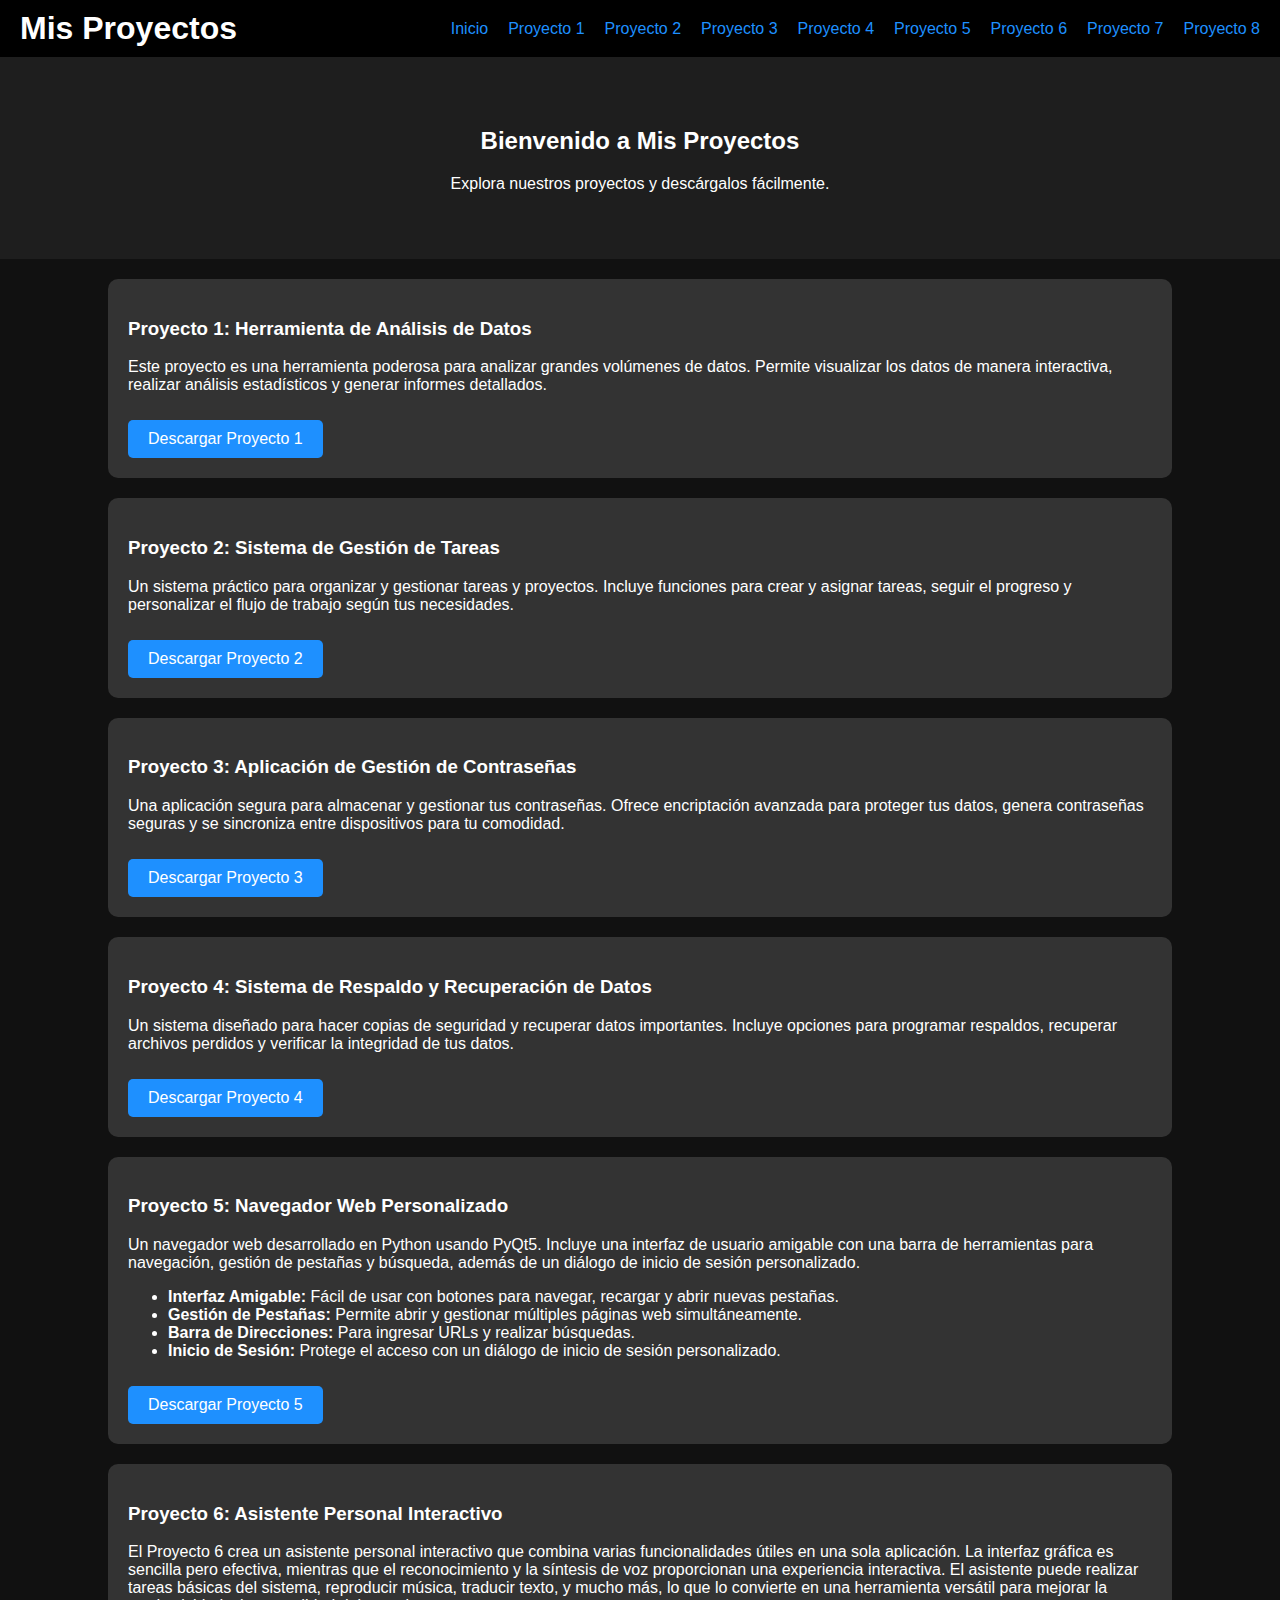
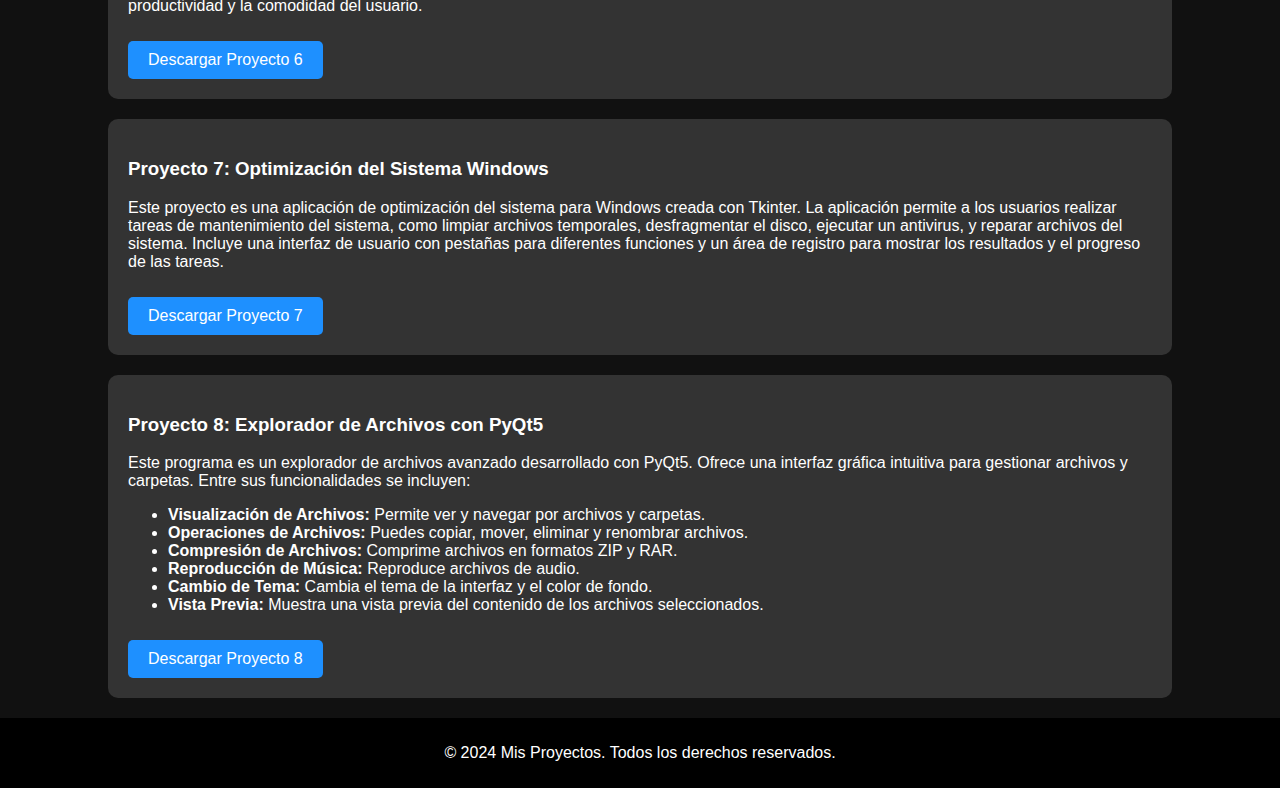
<file: images/index.html>
<!DOCTYPE html>
<html lang="es">
<head>
    <meta charset="UTF-8">
    <meta name="viewport" content="width=device-width, initial-scale=1.0">
    <title>Mis Proyectos</title>
    <link rel="stylesheet" href="styles.css">
</head>
<body>
    <header>
        <div class="logo">
            <h1>Mis Proyectos</h1>
        </div>
        <nav>
            <ul>
                <li><a href="#home">Inicio</a></li>
                <li><a href="#proyecto1">Proyecto 1</a></li>
                <li><a href="#proyecto2">Proyecto 2</a></li>
                <li><a href="#proyecto3">Proyecto 3</a></li>
                <li><a href="#proyecto4">Proyecto 4</a></li>
                <li><a href="#proyecto5">Proyecto 5</a></li>
                <li><a href="#proyecto6">Proyecto 6</a></li>
                <li><a href="#proyecto7">Proyecto 7</a></li>
                <li><a href="#proyecto8">Proyecto 8</a></li>
            </ul>
        </nav>
    </header>

    <section id="home" class="hero">
        <h2>Bienvenido a Mis Proyectos</h2>
        <p>Explora nuestros proyectos y descárgalos fácilmente.</p>
    </section>

    <main>
        <!-- Proyecto 1 -->
        <section id="proyecto1" class="project-card">
            <h3>Proyecto 1: Herramienta de Análisis de Datos</h3>
            <p>Este proyecto es una herramienta poderosa para analizar grandes volúmenes de datos. Permite visualizar los datos de manera interactiva, realizar análisis estadísticos y generar informes detallados.</p>
            <a href="https://mega.nz/file/XXXX" class="project-link" target="_blank" rel="noopener noreferrer">Descargar Proyecto 1</a>
        </section>

        <!-- Proyecto 2 -->
        <section id="proyecto2" class="project-card">
            <h3>Proyecto 2: Sistema de Gestión de Tareas</h3>
            <p>Un sistema práctico para organizar y gestionar tareas y proyectos. Incluye funciones para crear y asignar tareas, seguir el progreso y personalizar el flujo de trabajo según tus necesidades.</p>
            <a href="https://mega.nz/file/YYYY" class="project-link" target="_blank" rel="noopener noreferrer">Descargar Proyecto 2</a>
        </section>

        <!-- Proyecto 3 -->
        <section id="proyecto3" class="project-card">
            <h3>Proyecto 3: Aplicación de Gestión de Contraseñas</h3>
            <p>Una aplicación segura para almacenar y gestionar tus contraseñas. Ofrece encriptación avanzada para proteger tus datos, genera contraseñas seguras y se sincroniza entre dispositivos para tu comodidad.</p>
            <a href="https://mega.nz/file/ZZZZ" class="project-link" target="_blank" rel="noopener noreferrer">Descargar Proyecto 3</a>
        </section>

        <!-- Proyecto 4 -->
        <section id="proyecto4" class="project-card">
            <h3>Proyecto 4: Sistema de Respaldo y Recuperación de Datos</h3>
            <p>Un sistema diseñado para hacer copias de seguridad y recuperar datos importantes. Incluye opciones para programar respaldos, recuperar archivos perdidos y verificar la integridad de tus datos.</p>
            <a href="https://mega.nz/file/ABCD" class="project-link" target="_blank" rel="noopener noreferrer">Descargar Proyecto 4</a>
        </section>

        <!-- Proyecto 5 -->
        <section id="proyecto5" class="project-card">
            <h3>Proyecto 5: Navegador Web Personalizado</h3>
            <p>Un navegador web desarrollado en Python usando PyQt5. Incluye una interfaz de usuario amigable con una barra de herramientas para navegación, gestión de pestañas y búsqueda, además de un diálogo de inicio de sesión personalizado.</p>
            <ul>
                <li><strong>Interfaz Amigable:</strong> Fácil de usar con botones para navegar, recargar y abrir nuevas pestañas.</li>
                <li><strong>Gestión de Pestañas:</strong> Permite abrir y gestionar múltiples páginas web simultáneamente.</li>
                <li><strong>Barra de Direcciones:</strong> Para ingresar URLs y realizar búsquedas.</li>
                <li><strong>Inicio de Sesión:</strong> Protege el acceso con un diálogo de inicio de sesión personalizado.</li>
            </ul>
            <a href="https://mega.nz/file/EFGH" class="project-link" target="_blank" rel="noopener noreferrer">Descargar Proyecto 5</a>
        </section>

        <!-- Proyecto 6 -->
        <section id="proyecto6" class="project-card">
            <h3>Proyecto 6: Asistente Personal Interactivo</h3>
            <p>El Proyecto 6 crea un asistente personal interactivo que combina varias funcionalidades útiles en una sola aplicación. La interfaz gráfica es sencilla pero efectiva, mientras que el reconocimiento y la síntesis de voz proporcionan una experiencia interactiva. El asistente puede realizar tareas básicas del sistema, reproducir música, traducir texto, y mucho más, lo que lo convierte en una herramienta versátil para mejorar la productividad y la comodidad del usuario.</p>
            <a href="https://mega.nz/file/IJKL" class="project-link" target="_blank" rel="noopener noreferrer">Descargar Proyecto 6</a>
        </section>

        <!-- Proyecto 7 -->
        <section id="proyecto7" class="project-card">
            <h3>Proyecto 7: Optimización del Sistema Windows</h3>
            <p>Este proyecto es una aplicación de optimización del sistema para Windows creada con Tkinter. La aplicación permite a los usuarios realizar tareas de mantenimiento del sistema, como limpiar archivos temporales, desfragmentar el disco, ejecutar un antivirus, y reparar archivos del sistema. Incluye una interfaz de usuario con pestañas para diferentes funciones y un área de registro para mostrar los resultados y el progreso de las tareas.</p>
            <a href="https://mega.nz/file/JKLM" class="project-link" target="_blank" rel="noopener noreferrer">Descargar Proyecto 7</a>
        </section>

        <!-- Proyecto 8 -->
        <section id="proyecto8" class="project-card">
            <h3>Proyecto 8: Explorador de Archivos con PyQt5</h3>
            <p>Este programa es un explorador de archivos avanzado desarrollado con PyQt5. Ofrece una interfaz gráfica intuitiva para gestionar archivos y carpetas. Entre sus funcionalidades se incluyen:</p>
            <ul>
                <li><strong>Visualización de Archivos:</strong> Permite ver y navegar por archivos y carpetas.</li>
                <li><strong>Operaciones de Archivos:</strong> Puedes copiar, mover, eliminar y renombrar archivos.</li>
                <li><strong>Compresión de Archivos:</strong> Comprime archivos en formatos ZIP y RAR.</li>
                <li><strong>Reproducción de Música:</strong> Reproduce archivos de audio.</li>
                <li><strong>Cambio de Tema:</strong> Cambia el tema de la interfaz y el color de fondo.</li>
                <li><strong>Vista Previa:</strong> Muestra una vista previa del contenido de los archivos seleccionados.</li>
            </ul>
            <a href="https://mega.nz/file/NOPQ" class="project-link" target="_blank" rel="noopener noreferrer">Descargar Proyecto 8</a>
        </section>
    </main>

    <footer>
        <p>&copy; 2024 Mis Proyectos. Todos los derechos reservados.</p>
    </footer>
</body>
</html>
</file>
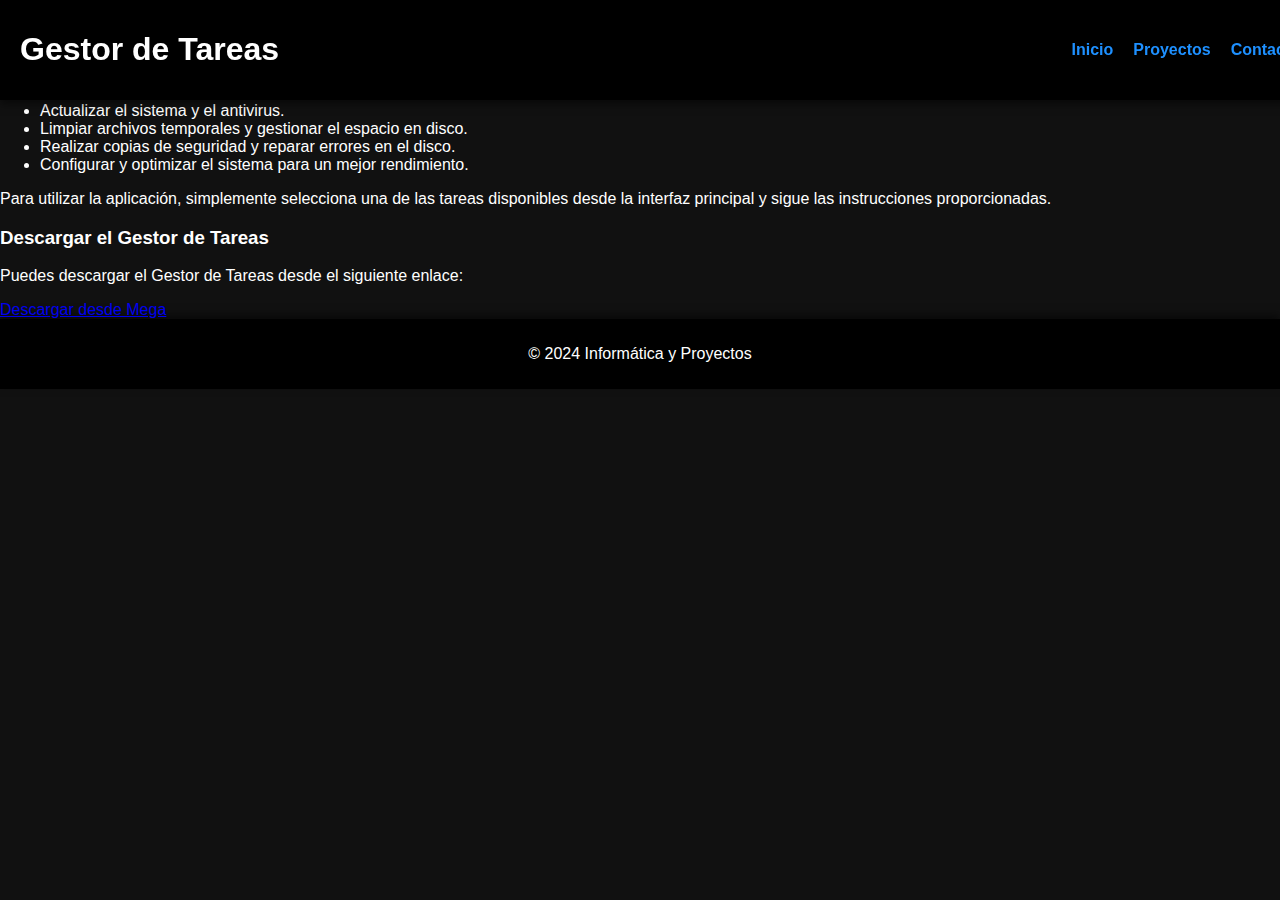
<file: proyecto1.html>
<!DOCTYPE html>
<html lang="es">
<head>
    <meta charset="UTF-8">
    <meta name="viewport" content="width=device-width, initial-scale=1.0">
    <title>Gestor de Tareas - Explicación</title>
    <link rel="stylesheet" href="styles.css">
</head>
<body>
    <header>
        <h1>Gestor de Tareas</h1>
        <nav>
            <ul>
                <li><a href="index.html">Inicio</a></li>
                <li><a href="proyectos.html">Proyectos</a></li>
                <li><a href="contacto.html">Contacto</a></li>
            </ul>
        </nav>
    </header>
    
    <main>
        <section>
            <h2>¿Qué es el Gestor de Tareas?</h2>
            <p>El Gestor de Tareas es una aplicación diseñada para facilitar el mantenimiento y la administración de tareas del sistema. Permite realizar tareas como:</p>
            <ul>
                <li>Actualizar el sistema y el antivirus.</li>
                <li>Limpiar archivos temporales y gestionar el espacio en disco.</li>
                <li>Realizar copias de seguridad y reparar errores en el disco.</li>
                <li>Configurar y optimizar el sistema para un mejor rendimiento.</li>
            </ul>
            <p>Para utilizar la aplicación, simplemente selecciona una de las tareas disponibles desde la interfaz principal y sigue las instrucciones proporcionadas.</p>
            
            <h3>Descargar el Gestor de Tareas</h3>
            <p>Puedes descargar el Gestor de Tareas desde el siguiente enlace:</p>
            <a href="https://mega.nz/file/XXXXX" target="_blank" class="button">Descargar desde Mega</a>
        </section>
    </main>

    <footer>
        <p>&copy; 2024 Informática y Proyectos</p>
    </footer>
</body>
</html>
</file>
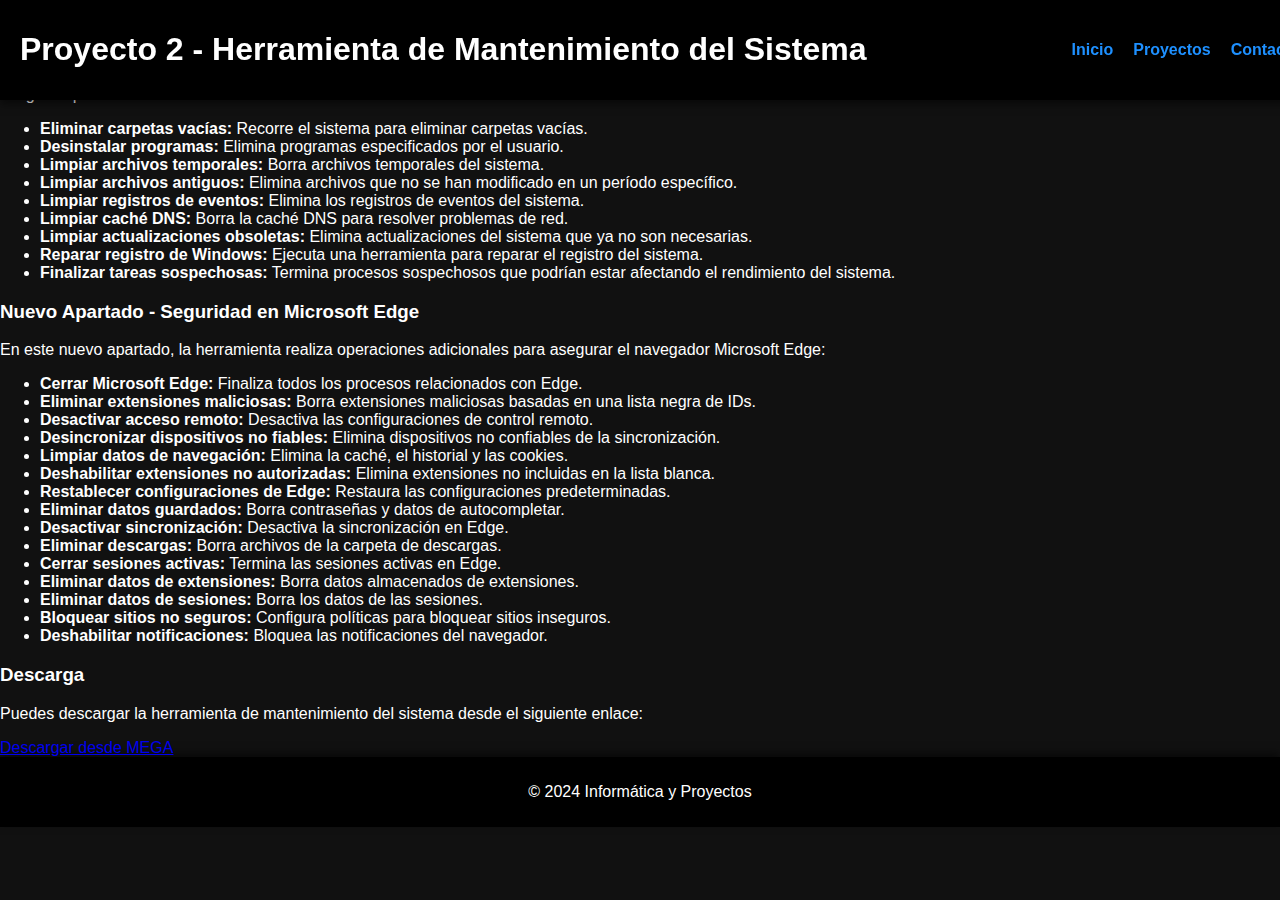
<file: proyecto2.html>
<!DOCTYPE html>
<html lang="es">
<head>
    <meta charset="UTF-8">
    <meta name="viewport" content="width=device-width, initial-scale=1.0">
    <title>Proyecto 2 - Herramienta de Mantenimiento del Sistema</title>
    <link rel="stylesheet" href="styles.css">
</head>
<body>
    <header>
        <h1>Proyecto 2 - Herramienta de Mantenimiento del Sistema</h1>
        <nav>
            <ul>
                <li><a href="index.html">Inicio</a></li>
                <li><a href="proyectos.html">Proyectos</a></li>
                <li><a href="contacto.html">Contacto</a></li>
            </ul>
        </nav>
    </header>
    
    <main>
        <section>
            <h2>Descripción del Proyecto</h2>
            <p>El Proyecto 2 es una herramienta de mantenimiento del sistema diseñada para optimizar y limpiar el sistema operativo. Esta herramienta realiza una serie de operaciones para asegurar que el sistema funcione de manera eficiente:</p>
            <ul>
                <li><strong>Eliminar carpetas vacías:</strong> Recorre el sistema para eliminar carpetas vacías.</li>
                <li><strong>Desinstalar programas:</strong> Elimina programas especificados por el usuario.</li>
                <li><strong>Limpiar archivos temporales:</strong> Borra archivos temporales del sistema.</li>
                <li><strong>Limpiar archivos antiguos:</strong> Elimina archivos que no se han modificado en un período específico.</li>
                <li><strong>Limpiar registros de eventos:</strong> Elimina los registros de eventos del sistema.</li>
                <li><strong>Limpiar caché DNS:</strong> Borra la caché DNS para resolver problemas de red.</li>
                <li><strong>Limpiar actualizaciones obsoletas:</strong> Elimina actualizaciones del sistema que ya no son necesarias.</li>
                <li><strong>Reparar registro de Windows:</strong> Ejecuta una herramienta para reparar el registro del sistema.</li>
                <li><strong>Finalizar tareas sospechosas:</strong> Termina procesos sospechosos que podrían estar afectando el rendimiento del sistema.</li>
            </ul>
            
            <h3>Nuevo Apartado - Seguridad en Microsoft Edge</h3>
            <p>En este nuevo apartado, la herramienta realiza operaciones adicionales para asegurar el navegador Microsoft Edge:</p>
            <ul>
                <li><strong>Cerrar Microsoft Edge:</strong> Finaliza todos los procesos relacionados con Edge.</li>
                <li><strong>Eliminar extensiones maliciosas:</strong> Borra extensiones maliciosas basadas en una lista negra de IDs.</li>
                <li><strong>Desactivar acceso remoto:</strong> Desactiva las configuraciones de control remoto.</li>
                <li><strong>Desincronizar dispositivos no fiables:</strong> Elimina dispositivos no confiables de la sincronización.</li>
                <li><strong>Limpiar datos de navegación:</strong> Elimina la caché, el historial y las cookies.</li>
                <li><strong>Deshabilitar extensiones no autorizadas:</strong> Elimina extensiones no incluidas en la lista blanca.</li>
                <li><strong>Restablecer configuraciones de Edge:</strong> Restaura las configuraciones predeterminadas.</li>
                <li><strong>Eliminar datos guardados:</strong> Borra contraseñas y datos de autocompletar.</li>
                <li><strong>Desactivar sincronización:</strong> Desactiva la sincronización en Edge.</li>
                <li><strong>Eliminar descargas:</strong> Borra archivos de la carpeta de descargas.</li>
                <li><strong>Cerrar sesiones activas:</strong> Termina las sesiones activas en Edge.</li>
                <li><strong>Eliminar datos de extensiones:</strong> Borra datos almacenados de extensiones.</li>
                <li><strong>Eliminar datos de sesiones:</strong> Borra los datos de las sesiones.</li>
                <li><strong>Bloquear sitios no seguros:</strong> Configura políticas para bloquear sitios inseguros.</li>
                <li><strong>Deshabilitar notificaciones:</strong> Bloquea las notificaciones del navegador.</li>
            </ul>
            
            <h3>Descarga</h3>
            <p>Puedes descargar la herramienta de mantenimiento del sistema desde el siguiente enlace:</p>
            <a href="https://mega.nz/file/OT-ID-DE-ARCHIVO#clave" class="download-button" target="_blank" rel="noopener noreferrer">Descargar desde MEGA</a>
        </section>
    </main>

    <footer>
        <p>&copy; 2024 Informática y Proyectos</p>
    </footer>
</body>
</html>
</file>
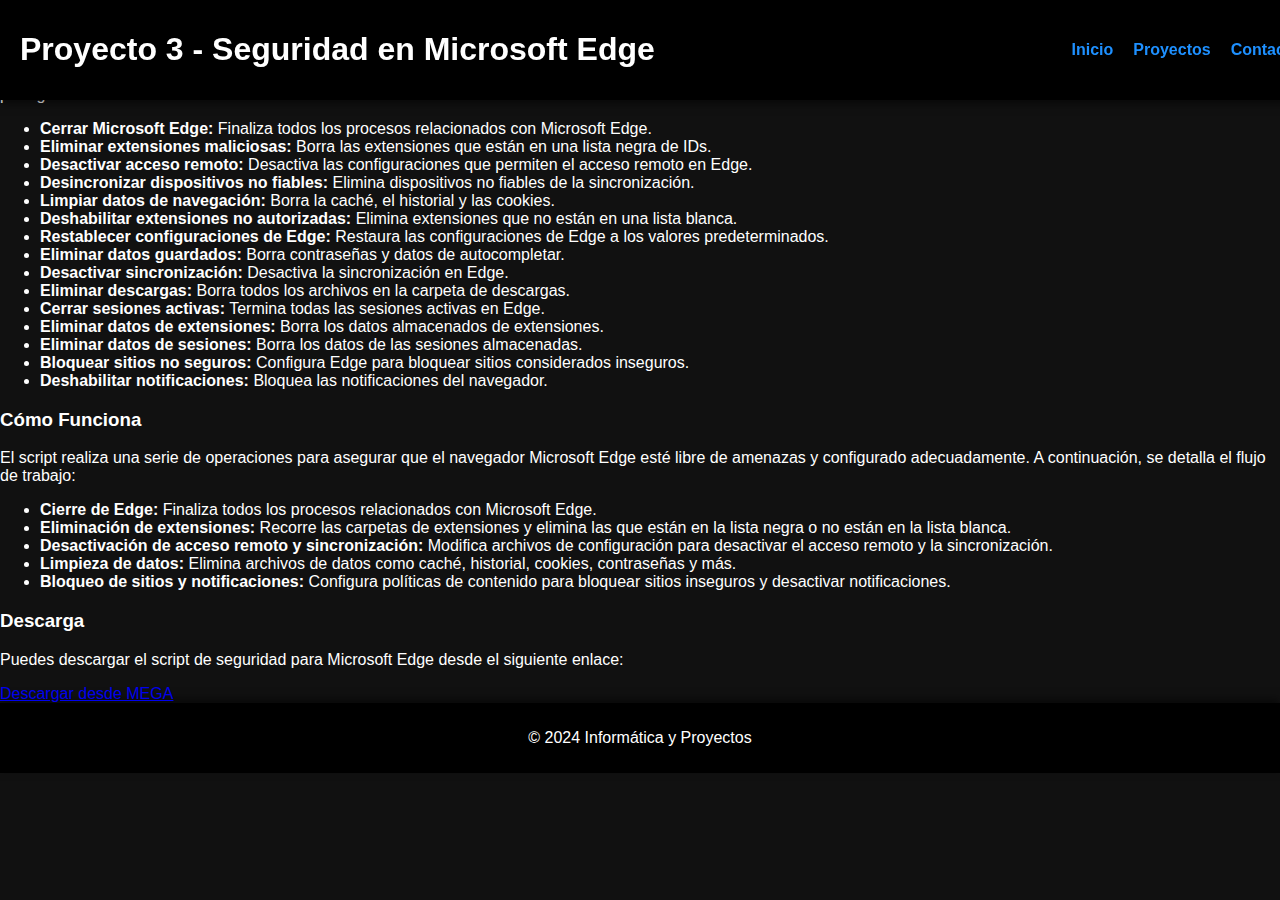
<file: proyecto3.html>
<!DOCTYPE html>
<html lang="es">
<head>
    <meta charset="UTF-8">
    <meta name="viewport" content="width=device-width, initial-scale=1.0">
    <title>Proyecto 3 - Seguridad en Microsoft Edge</title>
    <link rel="stylesheet" href="styles.css">
</head>
<body>
    <header>
        <h1>Proyecto 3 - Seguridad en Microsoft Edge</h1>
        <nav>
            <ul>
                <li><a href="index.html">Inicio</a></li>
                <li><a href="proyectos.html">Proyectos</a></li>
                <li><a href="contacto.html">Contacto</a></li>
            </ul>
        </nav>
    </header>
    
    <main>
        <section>
            <h2>Descripción del Proyecto</h2>
            <p>El Proyecto 3 es una herramienta diseñada para mejorar la seguridad de Microsoft Edge. Esta herramienta realiza varias tareas críticas para asegurar la integridad del navegador y proteger tu sistema:</p>
            <ul>
                <li><strong>Cerrar Microsoft Edge:</strong> Finaliza todos los procesos relacionados con Microsoft Edge.</li>
                <li><strong>Eliminar extensiones maliciosas:</strong> Borra las extensiones que están en una lista negra de IDs.</li>
                <li><strong>Desactivar acceso remoto:</strong> Desactiva las configuraciones que permiten el acceso remoto en Edge.</li>
                <li><strong>Desincronizar dispositivos no fiables:</strong> Elimina dispositivos no fiables de la sincronización.</li>
                <li><strong>Limpiar datos de navegación:</strong> Borra la caché, el historial y las cookies.</li>
                <li><strong>Deshabilitar extensiones no autorizadas:</strong> Elimina extensiones que no están en una lista blanca.</li>
                <li><strong>Restablecer configuraciones de Edge:</strong> Restaura las configuraciones de Edge a los valores predeterminados.</li>
                <li><strong>Eliminar datos guardados:</strong> Borra contraseñas y datos de autocompletar.</li>
                <li><strong>Desactivar sincronización:</strong> Desactiva la sincronización en Edge.</li>
                <li><strong>Eliminar descargas:</strong> Borra todos los archivos en la carpeta de descargas.</li>
                <li><strong>Cerrar sesiones activas:</strong> Termina todas las sesiones activas en Edge.</li>
                <li><strong>Eliminar datos de extensiones:</strong> Borra los datos almacenados de extensiones.</li>
                <li><strong>Eliminar datos de sesiones:</strong> Borra los datos de las sesiones almacenadas.</li>
                <li><strong>Bloquear sitios no seguros:</strong> Configura Edge para bloquear sitios considerados inseguros.</li>
                <li><strong>Deshabilitar notificaciones:</strong> Bloquea las notificaciones del navegador.</li>
            </ul>
            
            <h3>Cómo Funciona</h3>
            <p>El script realiza una serie de operaciones para asegurar que el navegador Microsoft Edge esté libre de amenazas y configurado adecuadamente. A continuación, se detalla el flujo de trabajo:</p>
            <ul>
                <li><strong>Cierre de Edge:</strong> Finaliza todos los procesos relacionados con Microsoft Edge.</li>
                <li><strong>Eliminación de extensiones:</strong> Recorre las carpetas de extensiones y elimina las que están en la lista negra o no están en la lista blanca.</li>
                <li><strong>Desactivación de acceso remoto y sincronización:</strong> Modifica archivos de configuración para desactivar el acceso remoto y la sincronización.</li>
                <li><strong>Limpieza de datos:</strong> Elimina archivos de datos como caché, historial, cookies, contraseñas y más.</li>
                <li><strong>Bloqueo de sitios y notificaciones:</strong> Configura políticas de contenido para bloquear sitios inseguros y desactivar notificaciones.</li>
            </ul>
            
            <h3>Descarga</h3>
            <p>Puedes descargar el script de seguridad para Microsoft Edge desde el siguiente enlace:</p>
            <a href="https://mega.nz/file/OT-ID-DE-ARCHIVO#clave" class="download-button" target="_blank" rel="noopener noreferrer">Descargar desde MEGA</a>
        </section>
    </main>

    <footer>
        <p>&copy; 2024 Informática y Proyectos</p>
    </footer>
</body>
</html>
</file>
<file: images/styles.css>
/* Estilo general para la página */
body {
    font-family: Arial, sans-serif;
    margin: 0;
    padding: 0;
    color: #fff;
    background-color: #111;
}

header {
    background-color: #000;
    color: #fff;
    padding: 10px 20px;
    display: flex;
    justify-content: space-between;
    align-items: center;
}

header .logo h1 {
    margin: 0;
}

nav ul {
    list-style-type: none;
    padding: 0;
    margin: 0;
    display: flex;
}

nav ul li {
    margin-left: 20px;
}

nav ul li a {
    color: #1e90ff;
    text-decoration: none;
}

nav ul li a:hover {
    text-decoration: underline;
}

.hero {
    background-color: #1e1e1e;
    color: #fff;
    text-align: center;
    padding: 50px 20px;
}

.project-card {
    background-color: #333;
    margin: 20px auto;
    padding: 20px;
    border-radius: 10px;
    width: 80%;
    max-width: 1200px;
}

.card-content {
    text-align: center;
}

.card-content h3 {
    color: #1e90ff;
}

.card-content p {
    color: #ccc;
}

.project-link {
    display: inline-block;
    margin-top: 10px;
    padding: 10px 20px;
    color: #fff;
    background-color: #1e90ff;
    border-radius: 5px;
    text-decoration: none;
}

.project-link:hover {
    background-color: #0d74d1;
}

pre {
    background-color: #222;
    color: #ccc;
    padding: 10px;
    border-radius: 5px;
    overflow-x: auto;
    text-align: left;
    display: block;
    white-space: pre-wrap;
}

code {
    font-family: monospace;
}

footer {
    background-color: #000;
    color: #fff;
    text-align: center;
    padding: 10px;
}
</file>
<file: styles.css>
/* Estilo general para la página */
body {
    font-family: Arial, sans-serif;
    margin: 0;
    padding: 0;
    color: #fff;
    background-color: #111;
    scroll-behavior: smooth; /* Desplazamiento suave */
}

header {
    background-color: #000;
    color: #fff;
    padding: 10px 20px;
    display: flex;
    justify-content: space-between;
    align-items: center;
    box-shadow: 0 4px 8px rgba(0, 0, 0, 0.5);
    position: fixed; /* Fija la barra de navegación */
    width: 100%;
    top: 0;
    z-index: 1000;
}

header .logo h1 {
    margin: 0;
}

nav ul {
    list-style-type: none;
    padding: 0;
    margin: 0;
    display: flex;
}

nav ul li {
    margin-left: 20px;
}

nav ul li a {
    color: #1e90ff;
    text-decoration: none;
    font-weight: bold;
    transition: color 0.3s ease; /* Transición suave para el color */
}

nav ul li a:hover {
    text-decoration: underline;
    color: #0d74d1;
}

.hero {
    background-color: #1e1e1e;
    color: #fff;
    text-align: center;
    padding: 50px 20px;
    box-shadow: 0 4px 8px rgba(0, 0, 0, 0.5);
    margin-top: 60px; /* Ajuste para la barra de navegación fija */
}

.project-card {
    background-color: #333;
    margin: 20px auto;
    padding: 20px;
    border-radius: 10px;
    width: 80%;
    max-width: 1200px;
    box-shadow: 0 4px 8px rgba(0, 0, 0, 0.3);
    transition: transform 0.3s ease, box-shadow 0.3s ease; /* Efecto de hover */
}

.project-card:hover {
    transform: scale(1.02); /* Aumenta ligeramente el tamaño */
    box-shadow: 0 8px 16px rgba(0, 0, 0, 0.4); /* Mayor sombra al pasar el ratón */
}

.card-content {
    display: flex;
    align-items: center;
    width: 100%;
}

.project-info {
    flex: 1;
}

.project-info h3 {
    color: #1e90ff;
    font-size: 1.5em;
}

.project-info p {
    color: #ccc;
}

.project-details {
    display: flex;
    justify-content: space-between;
    align-items: center;
    margin-top: 10px;
}

.project-link {
    display: inline-block;
    padding: 10px 20px;
    color: #fff;
    background-color: #1e90ff;
    border-radius: 5px;
    text-decoration: none;
    transition: background-color 0.3s ease;
}

.project-link:hover {
    background-color: #0d74d1;
}

.contact-section {
    background-color: #222;
    padding: 20px;
    margin: 20px auto;
    border-radius: 10px;
    width: 80%;
    max-width: 800px;
}

.contact-section h2 {
    color: #1e90ff;
}

.contact-section form {
    display: flex;
    flex-direction: column;
}

.contact-section label {
    margin-top: 10px;
}

.contact-section input, .contact-section textarea {
    padding: 10px;
    margin-top: 5px;
    border-radius: 5px;
    border: 1px solid #555;
    background-color: #333;
    color: #fff;
}

.contact-section button {
    padding: 10px 20px;
    color: #fff;
    background-color: #1e90ff;
    border: none;
    border-radius: 5px;
    margin-top: 10px;
    cursor: pointer;
    transition: background-color 0.3s ease;
}

.contact-section button:hover {
    background-color: #0d74d1;
}

footer {
    background-color: #000;
    color: #fff;
    text-align: center;
    padding: 10px;
    box-shadow: 0 -4px 8px rgba(0, 0, 0, 0.5);
}
</file>
